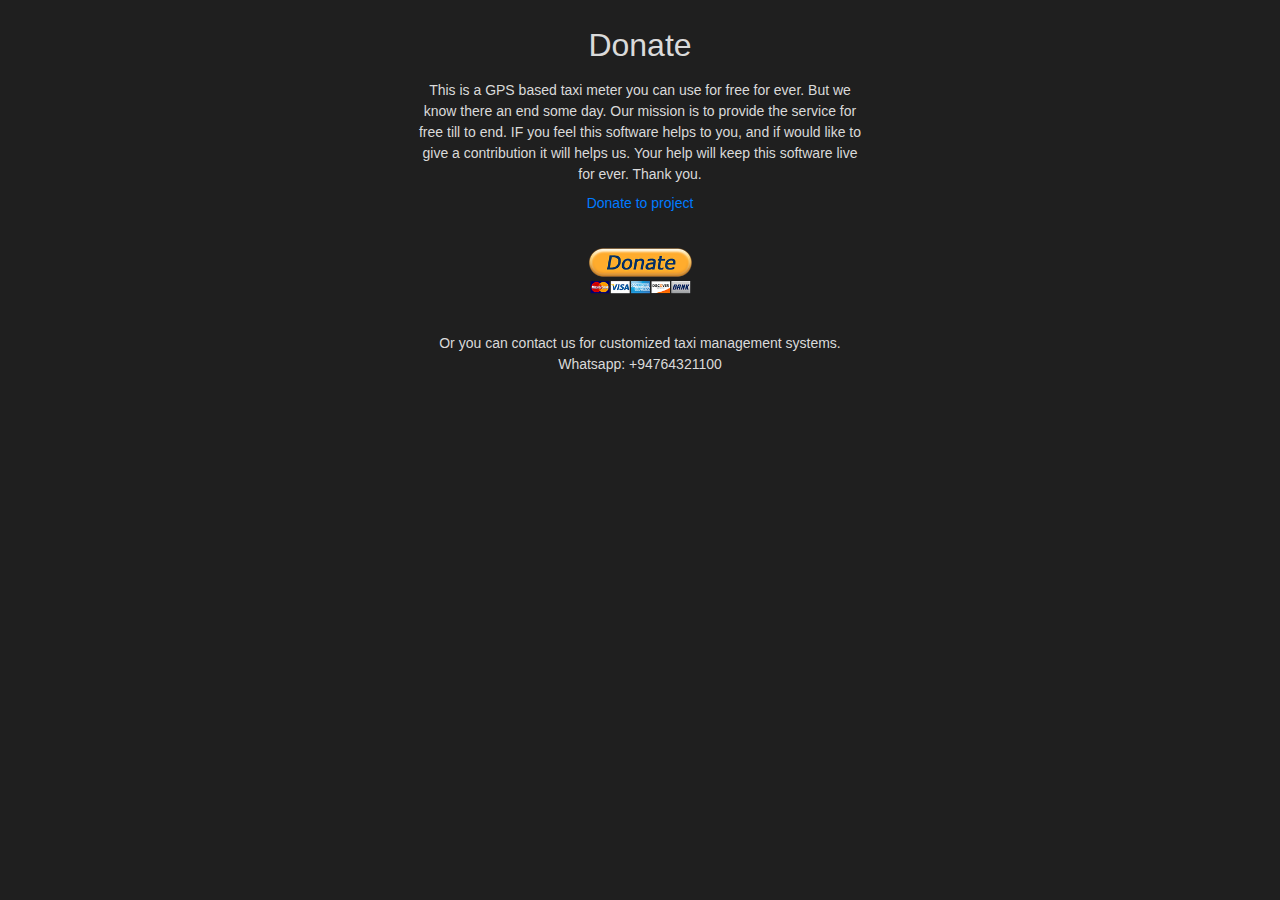
<file: donate.html>
﻿<!DOCTYPE html>

<head>
	<meta charset="utf-8" />
	<meta name="viewport" content="width=device-width, initial-scale=1">
	<title>Donate</title>
	<link rel="stylesheet" type="text/css" media="screen" href="src/styles/bootstrap.min.css" />
	<link rel="stylesheet" type="text/css" media="screen" href="src/styles/styles.css" />
</head>

<body>

	<div class="box center">

		<br>

		<h2>Donate</h2>

		<div class="p-2">
			This is a GPS based taxi meter you can use for free for ever. But we
			know there an end some day. Our mission is to provide the service for free till to
			end. IF you feel this software helps to you, and if would like to give a
			contribution it will helps us. Your help will keep this software live
			for ever. Thank you.
		</div>

		<div>
			<a href="https://paypal.me/pools/c/">Donate to project</a><br>
			<a href="https://paypal.me/pools/c/">
				<img alt="Donate GPS TAXI" height="111" src="src/images/donate.png">
			</a>
		</div>

		<div class="p-2">
			Or you can contact us for customized taxi management systems. Whatsapp: +94764321100			
		</div>


	</div>
	
<!--  ==============================Message Us===================================== -->
<?php require $path . "src/templates/scripts.php"; ?>
<script type="text/javascript">
    (function() {
        var options = {
            whatsapp: "+94764321100", // WhatsApp number
            viber: "+94764321100", // Viber number
            call_to_action: "Message us", // Call to action
            button_color: "#A8CE50", // Color of button
            position: "right", // Position may be 'right' or 'left'
            order: "whatsapp,viber", // Order of buttons
        };
        var proto = document.location.protocol,
            host = "getbutton.io",
            url = proto + "//static." + host;
        var s = document.createElement('script');
        s.type = 'text/javascript';
        s.async = true;
        s.src = url + '/widget-send-button/js/init.js';
        s.onload = function() {
            WhWidgetSendButton.init(host, proto, options);
        };
        var x = document.getElementsByTagName('script')[0];
        x.parentNode.insertBefore(s, x);
    })();
</script>


</body>

</html>
</file>
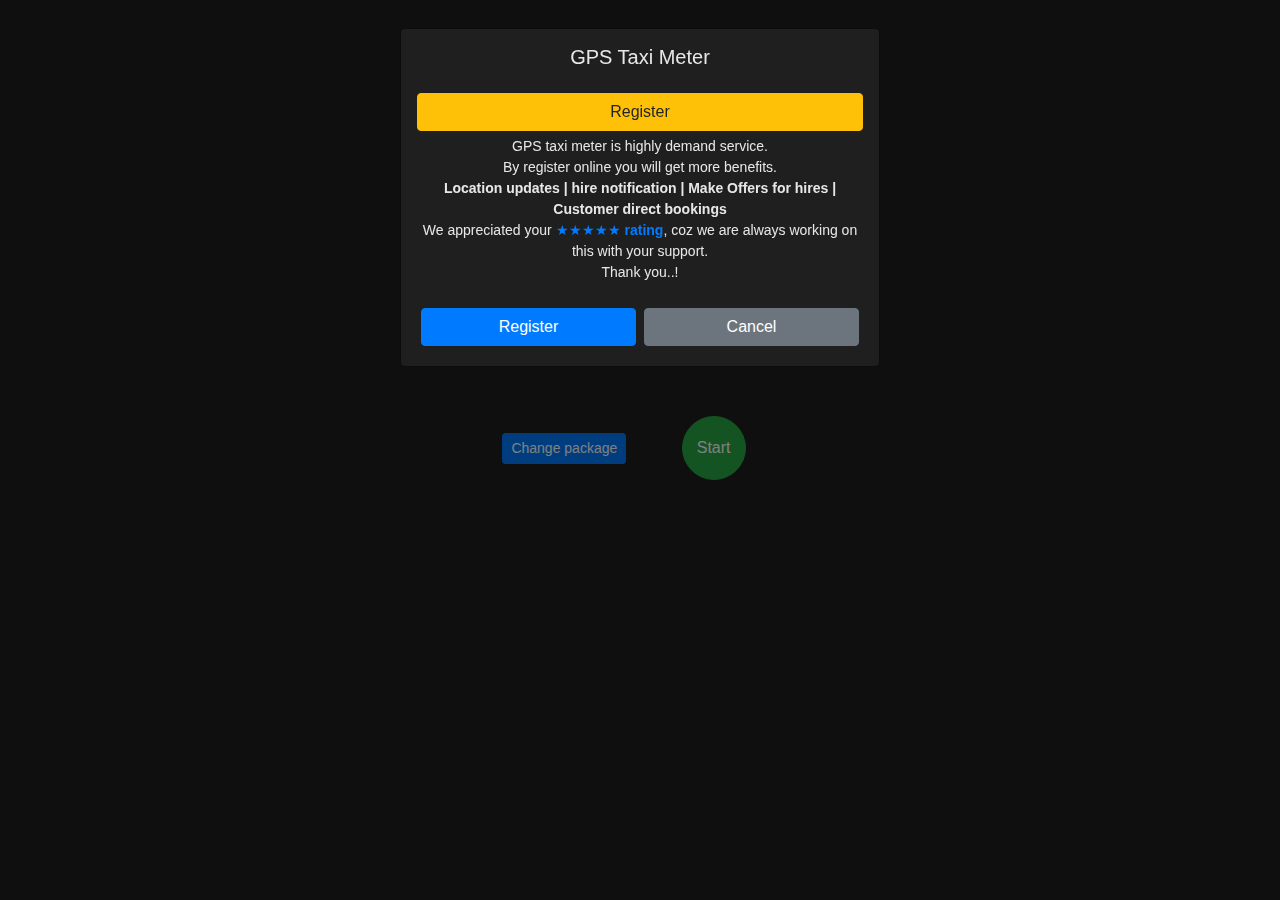
<file: index2.html>
﻿<!DOCTYPE html>

<head>
	<meta charset="utf-8" />
	<meta name="viewport" content="width=device-width, initial-scale=1">
	<title>Meter</title>
	<link rel="stylesheet" type="text/css" media="screen" href="src/styles/bootstrap.min.css" />
	<link rel="stylesheet" type="text/css" media="screen" href="src/styles/styles.css" />
	<script>
		window._izq = window._izq || [];
		window._izq.push(["init"]);
	</script>
	<script src="https://cdn.izooto.com/scripts/9536e9c775ffc7ad2d9bdf99a3e4dfd6005b121d.js"></script>
</head>

<body>

	<div class="box center">

		<span class="diatance_meter" id="diatance_meter" data-val="distance">0</span><span
			class="diatance_meter_km">Km</span>
		<br>
		<span id="speed" data-val="speed">0</span> <small>Km/h</small>
		<br>

		<div class="btn-group">
			<button class="btn default" id="pause">&nbsp; Drive </button>
			<button class="btn default" id="traffic">Traffic</button>
			<button class="btn default" id="idle">&nbsp; Idle&nbsp;&nbsp; </button>
		</div>

		<div class="time_meter"><span data-val="time">0</span></div>

		<div class="ticket">
			Base fee &nbsp;<small><span data-val="freekm">xx</span>Km and <span data-val="freeh">xx</span>Hr
				free</small><span class="float-right"><span data-val="fee">xx</span>/=</span>
			<br>
			Distance &nbsp;<small> Rs. <span data-val="extrakm">45</span>/Km x <span id="extra_distance">0</span>
				Km</small><span class="float-right"><span id="extrakm_price">0</span>/=</span> </span><br>
			Hours &nbsp;<small>Rs. <span data-val="extrah">100</span>/Hr x <span id="extra_time">0</span> Hr
			</small><span class="float-right"><span id="extrah_price">0</span>/=</span><br>

		</div>

		<div class="price">Rs. <span id="price">0</span> /=</div>

		<br>
		<button type="button" class="btn btn-primary btn-sm" data-toggle="modal" id="package_edit_btn"
			data-target="#package_edit">Change package</button>

		&nbsp;&nbsp;&nbsp;&nbsp;

		<button onClick="start()" id="start_btn" class="btn btn-success controlbtn">Start</button>
		<button onClick="stop()" id="stop_btn" class="btn btn-danger controlbtn">Stop</button>
		<button onClick="resume()" id="resume_btn" class="btn btn-warning controlbtn">Resume</button>
		<button onClick="reset()" id="reset_btn" class="btn btn-primary controlbtn">Reset</button>

		<p> </p>


	</div>

	<div class="modal fade" id="register_info" role="dialog" aria-labelledby="ModalLabel" aria-hidden="true">

		<div class="modal-dialog" role="document">

			<div class="modal-content p-3 center box">

				<h5>GPS Taxi Meter</h5>
				<p></p>

				<a class="btn btn-warning" href="register.html">Register</a>

				<div class="modal-body box">

					<p>GPS taxi meter is highly demand service. 
						<br>By register online you will get more benefits.
						<br><b> Location updates | hire notification | Make Offers for hires | Customer direct
							bookings</b>
						<br> We appreciated your
						<a href="https://www.facebook.com/athalanga.lk/reviews/?ref=page_internal"
							target="_blank">&#9733&#9733&#9733&#9733&#9733
							<strong>rating</strong></a>, coz we are always working on this with your support. <br>Thank
						you..!</p>

				</div>

				<div class="row">
					<div class="col">
						<a href="register.html" class="btn btn-primary btn-block">Register</a>
					</div>
					<div class="col">
						<button type="button" class="btn btn-secondary btn-block" data-dismiss="modal">Cancel</button>
					</div>
				</div>

			</div>

		</div>

	</div>

	<div class="modal fade" id="package_edit" role="dialog" aria-labelledby="ModalLabel" aria-hidden="true">

		<div class="modal-dialog" role="document">

			<div class="modal-content center box">

				<div class="box">

					<div class="center">
						<h5>Update Your Taxi package</h5>
					</div>
					<hr>

					<div class="row">

						<div class="col-6 form-group">

							<label for="fee">Base Fee</label>
							<input name="fee" id="fee" data-val="fee" class="form-control" type="number" required>

						</div>

						<div class="col-6 form-group">

							<label for="freekm">Free Km</label>
							<input name="freekm" id="freekm" data-val="freekm" class="form-control" type="number"
								required>

						</div>

					</div>

					<div class="row">

						<div class="col-6 form-group">

							<label for="freeh">Free Hours</label><br>
							<input name="freeh" id="freeh" data-val="freeh" class="form-control" type="number" required>

						</div>

						<div class="col-6 form-group">

							<label for="extrakm">Extra Km</label>
							<input name="extrakm" id="extrakm" data-val="extrakm" class="form-control" type="number"
								required>

						</div>

					</div>

					<div class="row">

						<div class="col-6 form-group">

							<label for="extrah">Extra hour</label><br>
							<input name="extrah" id="extrah" data-val="extrah" class="form-control" type="number"
								required>

						</div>

						<div class="col-6 form-group">

							<label for="free_limit">Traffic limit (Km/h)</label><br>
							<input name="free_limit" id="free_limit" data-val="free_limit" class="form-control"
								type="number" required>

						</div>

					</div>
					<hr>
					<div class="row">

						<div class="col">
							<button type="button" id="package_edit_save" class="btn btn-success btn-block"
								data-dismiss="modal">Update</button>
						</div>
						<div class="col">
							<button type="button" class="btn btn-dark btn-block" data-dismiss="modal">Cancel</button>
						</div>

					</div>
				</div>

			</div>

		</div>

	</div>

	<script src="src/scripts/jquery.min.js"></script>
	<script src="src/scripts/bootstrap4.min.js"></script>
	<script src="meter.js"></script>

</body>

</html>
</file>
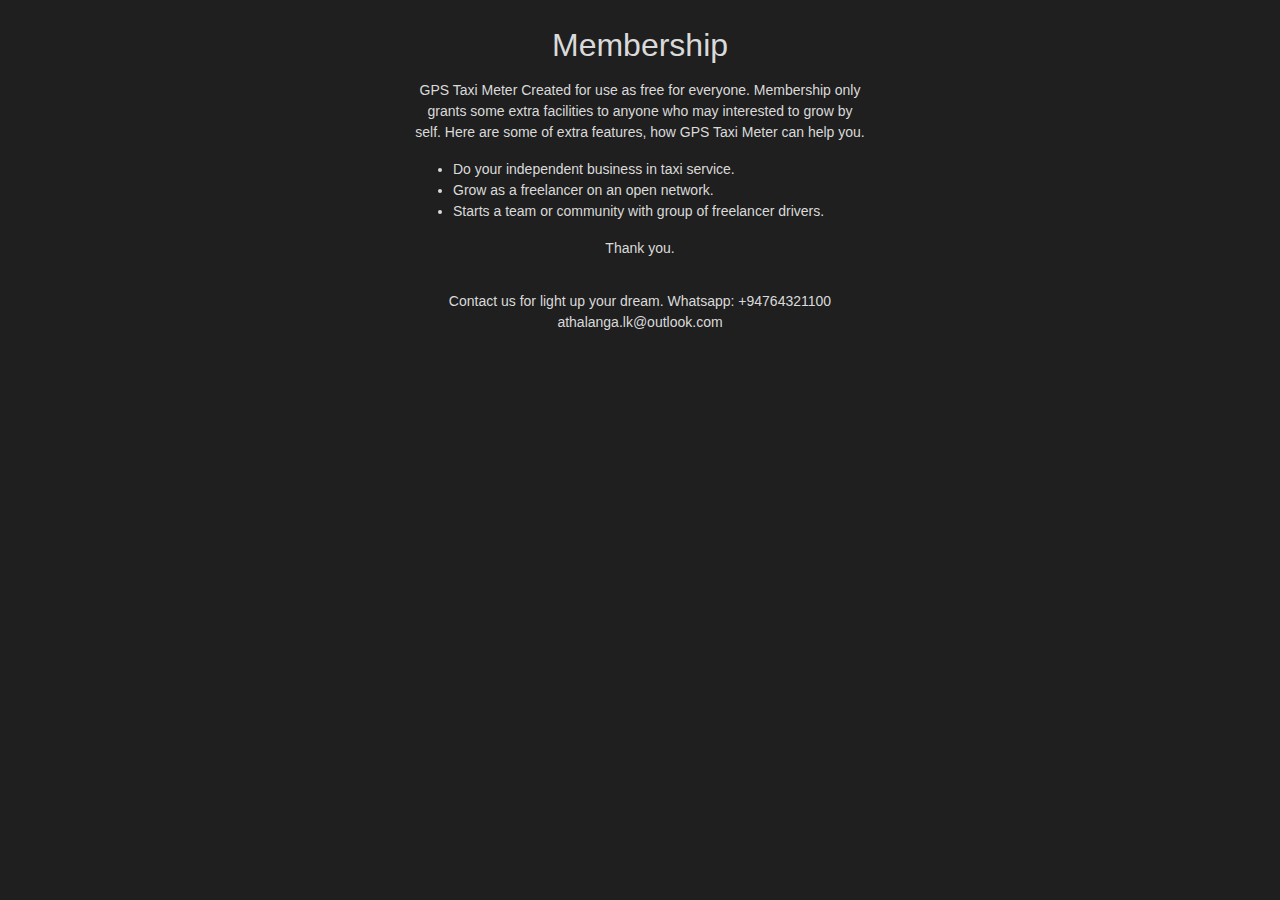
<file: membership.html>
﻿<!DOCTYPE html>

<head>
	<meta charset="utf-8" />
	<meta name="viewport" content="width=device-width, initial-scale=1">
	<title>Membership</title>
	<link rel="stylesheet" type="text/css" media="screen" href="src/styles/bootstrap.min.css" />
	<link rel="stylesheet" type="text/css" media="screen" href="src/styles/styles.css" />
</head>

<body>

	<div class="box center">

<br>
		<h2>Membership</h2>

		<div class="p-2">
			<p>GPS Taxi Meter Created for use as free for everyone. 
			Membership only grants some extra facilities to anyone who may interested to grow by self.
			 Here are some of extra features, how GPS Taxi Meter can help you.			</p>
			<ul>
				<li class="text-left">Do your independent business in taxi service.
								</li>
				<li class="text-left">Grow as a freelancer on an open network.
							</li>
				<li class="text-left">Starts a team or community with group of freelancer drivers.
								</li>
			</ul>
			<p>Thank you. </p>
		</div>
		<div class="p-2">
			Contact us for light up your dream. Whatsapp: +94764321100<br>
			athalanga.lk@outlook.com</div>

	</div>
	
<!--  ==============================Message Us===================================== -->
<?php require $path . "src/templates/scripts.php"; ?>
<script type="text/javascript">
    (function() {
        var options = {
            whatsapp: "+94764321100", // WhatsApp number
            viber: "+94764321100", // Viber number
            call_to_action: "Message us", // Call to action
            button_color: "#A8CE50", // Color of button
            position: "right", // Position may be 'right' or 'left'
            order: "whatsapp,viber", // Order of buttons
        };
        var proto = document.location.protocol,
            host = "getbutton.io",
            url = proto + "//static." + host;
        var s = document.createElement('script');
        s.type = 'text/javascript';
        s.async = true;
        s.src = url + '/widget-send-button/js/init.js';
        s.onload = function() {
            WhWidgetSendButton.init(host, proto, options);
        };
        var x = document.getElementsByTagName('script')[0];
        x.parentNode.insertBefore(s, x);
    })();
</script>


</body>

</html>
</file>
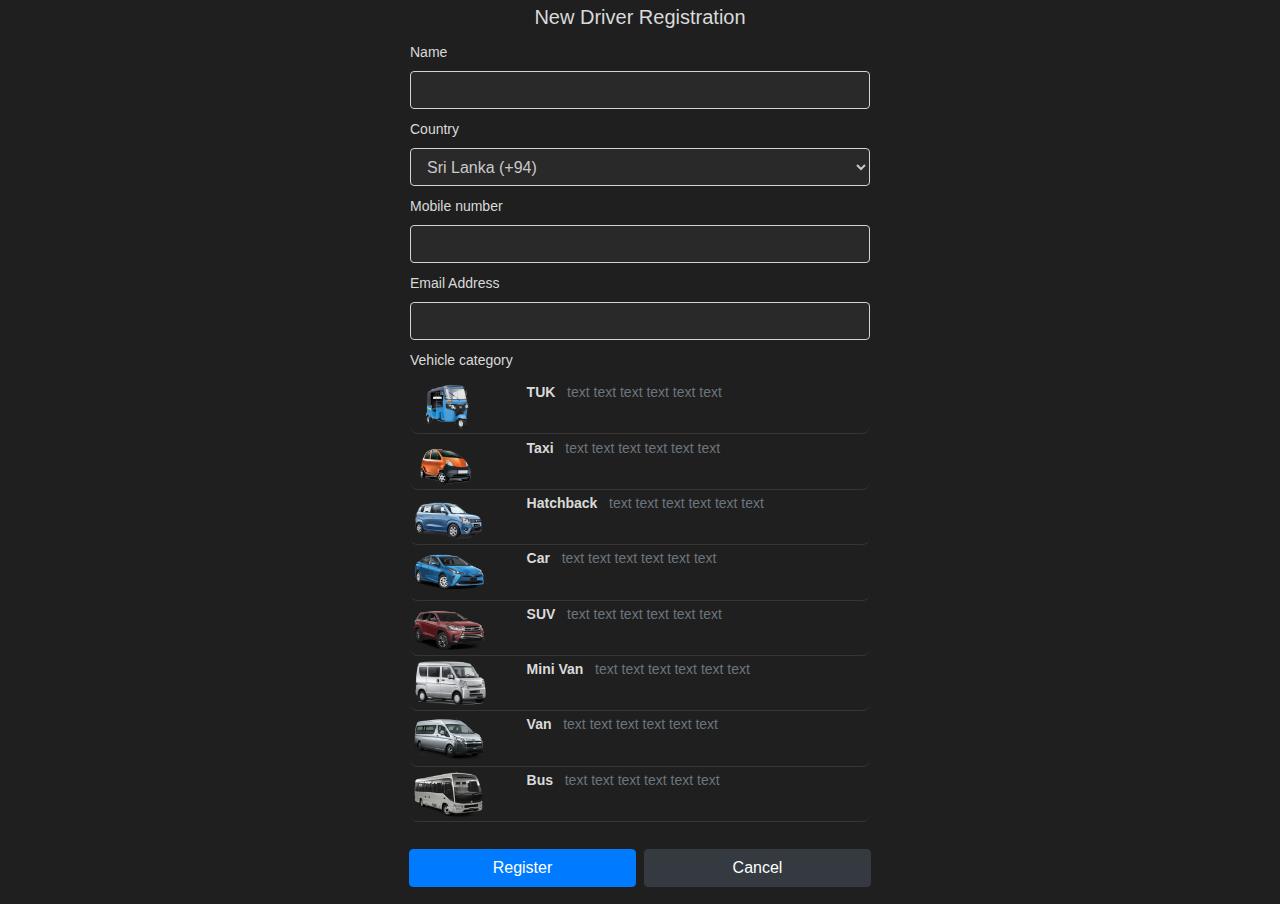
<file: register.html>
<!DOCTYPE html>
<html>

<head>

    <meta charset="utf-8" />
    <meta http-equiv="X-UA-Compatible" content="IE=edge">
    <meta name="viewport" content="width=device-width, initial-scale=1">
    <title>Register</title>
    <link rel="stylesheet" type="text/css" media="screen" href="src/styles/bootstrap.min.css" />
    <link rel="stylesheet" type="text/css" media="screen" href="src/styles/styles.css" />

</head>

<body>

    <div class="box">

        <div class="center">
            <h5>New Driver Registration</h5>
        </div>

        <form onsubmit="event.preventDefault(); register();" ;>

            <div class="form-group">

                <label for="phone">Name</label>
                <input name="name" id="name" class="form-control" type="text" value="" required>

            </div>

            <div class="form-group">
                <label for="phone">Country</label>
                <select name="country" id="country" class="form-control">

                    <option value="93">Afghanistan (+93)</option>
                    <option value="355">Albania (+355)</option>
                    <option value="213">Algeria (+213)</option>
                    <option value="1684">American Samoa (+1684)</option>
                    <option value="376">Andorra (+376)</option>
                    <option value="244">Angola (+244)</option>
                    <option value="1264">Anguilla (+1264)</option>
                    <option value="1268">Antigua and Barbuda (+1268)</option>
                    <option value="54">Argentina (+54)</option>
                    <option value="374">Armenia (+374)</option>
                    <option value="297">Aruba (+297)</option>
                    <option value="61">Australia (+61)</option>
                    <option value="43">Austria (+43)</option>
                    <option value="994">Azerbaijan (+994)</option>
                    <option value="1242">Bahamas (+1242)</option>
                    <option value="973">Bahrain (+973)</option>
                    <option value="880">Bangladesh (+880)</option>
                    <option value="1246">Barbados (+1246)</option>
                    <option value="375">Belarus (+375)</option>
                    <option value="32">Belgium (+32)</option>
                    <option value="501">Belize (+501)</option>
                    <option value="229">Benin (+229)</option>
                    <option value="1441">Bermuda (+1441)</option>
                    <option value="975">Bhutan (+975)</option>
                    <option value="591">Bolivia (+591)</option>
                    <option value="387">Bosnia and Herzegovina (+387)</option>
                    <option value="267">Botswana (+267)</option>
                    <option value="55">Brazil (+55)</option>
                    <option value="246">British Indian Ocean Territory (+246)</option>
                    <option value="673">Brunei Darussalam (+673)</option>
                    <option value="359">Bulgaria (+359)</option>
                    <option value="226">Burkina Faso (+226)</option>
                    <option value="257">Burundi (+257)</option>
                    <option value="855">Cambodia (+855)</option>
                    <option value="237">Cameroon (+237)</option>
                    <option value="238">Cape Verde (+238)</option>
                    <option value="1345">Cayman Islands (+1345)</option>
                    <option value="236">Central African Republic (+236)</option>
                    <option value="235">Chad (+235)</option>
                    <option value="56">Chile (+56)</option>
                    <option value="86">China (+86)</option>
                    <option value="57">Colombia (+57)</option>
                    <option value="269">Comoros (+269)</option>
                    <option value="242">Congo (+242)</option>
                    <option value="682">Cook Islands (+682)</option>
                    <option value="506">Costa Rica (+506)</option>
                    <option value="225">Cote D'Ivoire (+225)</option>
                    <option value="385">Croatia (+385)</option>
                    <option value="53">Cuba (+53)</option>
                    <option value="357">Cyprus (+357)</option>
                    <option value="420">Czech Republic (+420)</option>
                    <option value="45">Denmark (+45)</option>
                    <option value="253">Djibouti (+253)</option>
                    <option value="1767">Dominica (+1767)</option>
                    <option value="1809">Dominican Republic (+1809)</option>
                    <option value="593">Ecuador (+593)</option>
                    <option value="20">Egypt (+20)</option>
                    <option value="503">El Salvador (+503)</option>
                    <option value="240">Equatorial Guinea (+240)</option>
                    <option value="291">Eritrea (+291)</option>
                    <option value="372">Estonia (+372)</option>
                    <option value="251">Ethiopia (+251)</option>
                    <option value="500">Falkland Islands (+500)</option>
                    <option value="298">Faroe Islands (+298)</option>
                    <option value="679">Fiji (+679)</option>
                    <option value="358">Finland (+358)</option>
                    <option value="33">France (+33)</option>
                    <option value="594">French Guiana (+594)</option>
                    <option value="689">French Polynesia (+689)</option>
                    <option value="241">Gabon (+241)</option>
                    <option value="220">Gambia (+220)</option>
                    <option value="995">Georgia (+995)</option>
                    <option value="49">Germany (+49)</option>
                    <option value="233">Ghana (+233)</option>
                    <option value="350">Gibraltar (+350)</option>
                    <option value="30">Greece (+30)</option>
                    <option value="299">Greenland (+299)</option>
                    <option value="1473">Grenada (+1473)</option>
                    <option value="590">Guadeloupe (+590)</option>
                    <option value="1671">Guam (+1671)</option>
                    <option value="502">Guatemala (+502)</option>
                    <option value="224">Guinea (+224)</option>
                    <option value="245">Guinea-Bissau (+245)</option>
                    <option value="592">Guyana (+592)</option>
                    <option value="509">Haiti (+509)</option>
                    <option value="504">Honduras (+504)</option>
                    <option value="852">Hong Kong (+852)</option>
                    <option value="36">Hungary (+36)</option>
                    <option value="354">Iceland (+354)</option>
                    <option value="91">India (+91)</option>
                    <option value="62">Indonesia (+62)</option>
                    <option value="98">Iran, Islamic Republic of (+98)</option>
                    <option value="964">Iraq (+964)</option>
                    <option value="353">Ireland (+353)</option>
                    <option value="972">Israel (+972)</option>
                    <option value="39">Italy (+39)</option>
                    <option value="1876">Jamaica (+1876)</option>
                    <option value="81">Japan (+81)</option>
                    <option value="962">Jordan (+962)</option>
                    <option value="7">Kazakhstan (+7)</option>
                    <option value="254">Kenya (+254)</option>
                    <option value="686">Kiribati (+686)</option>
                    <option value="850">Korea (+850)</option>
                    <option value="82">Korea, Republic of (+82)</option>
                    <option value="965">Kuwait (+965)</option>
                    <option value="996">Kyrgyzstan (+996)</option>
                    <option value="856">Lao People's Democratic Republic (+856)</option>
                    <option value="371">Latvia (+371)</option>
                    <option value="961">Lebanon (+961)</option>
                    <option value="266">Lesotho (+266)</option>
                    <option value="231">Liberia (+231)</option>
                    <option value="218">Libyan Arab Jamahiriya (+218)</option>
                    <option value="423">Liechtenstein (+423)</option>
                    <option value="370">Lithuania (+370)</option>
                    <option value="352">Luxembourg (+352)</option>
                    <option value="853">Macao (+853)</option>
                    <option value="389">Macedonia (+389)</option>
                    <option value="261">Madagascar (+261)</option>
                    <option value="265">Malawi (+265)</option>
                    <option value="60">Malaysia (+60)</option>
                    <option value="960">Maldives (+960)</option>
                    <option value="223">Mali (+223)</option>
                    <option value="356">Malta (+356)</option>
                    <option value="692">Marshall Islands (+692)</option>
                    <option value="596">Martinique (+596)</option>
                    <option value="222">Mauritania (+222)</option>
                    <option value="230">Mauritius (+230)</option>
                    <option value="52">Mexico (+52)</option>
                    <option value="691">Micronesia, Federated States of (+691)</option>
                    <option value="373">Moldova (+373)</option>
                    <option value="377">Monaco (+377)</option>
                    <option value="976">Mongolia (+976)</option>
                    <option value="1664">Montserrat (+1664)</option>
                    <option value="212">Morocco (+212)</option>
                    <option value="258">Mozambique (+258)</option>
                    <option value="95">Myanmar (+95)</option>
                    <option value="264">Namibia (+264)</option>
                    <option value="674">Nauru (+674)</option>
                    <option value="977">Nepal (+977)</option>
                    <option value="31">Netherlands (+31)</option>
                    <option value="599">Netherlands Antilles (+599)</option>
                    <option value="687">New Caledonia (+687)</option>
                    <option value="64">New Zealand (+64)</option>
                    <option value="505">Nicaragua (+505)</option>
                    <option value="227">Niger (+227)</option>
                    <option value="234">Nigeria (+234)</option>
                    <option value="683">Niue (+683)</option>
                    <option value="672">Norfolk Island (+672)</option>
                    <option value="1670">Northern Mariana Islands (+1670)</option>
                    <option value="47">Norway (+47)</option>
                    <option value="968">Oman (+968)</option>
                    <option value="92">Pakistan (+92)</option>
                    <option value="680">Palau (+680)</option>
                    <option value="970">Palestinian (+970)</option>
                    <option value="507">Panama (+507)</option>
                    <option value="675">Papua New Guinea (+675)</option>
                    <option value="595">Paraguay (+595)</option>
                    <option value="51">Peru (+51)</option>
                    <option value="63">Philippines (+63)</option>
                    <option value="48">Poland (+48)</option>
                    <option value="351">Portugal (+351)</option>
                    <option value="1787">Puerto Rico (+1787)</option>
                    <option value="974">Qatar (+974)</option>
                    <option value="262">Reunion (+262)</option>
                    <option value="40">Romania (+40)</option>
                    <option value="70">Russian Federation (+70)</option>
                    <option value="250">Rwanda (+250)</option>
                    <option value="290">Saint Helena (+290)</option>
                    <option value="1869">Saint Kitts and Nevis (+1869)</option>
                    <option value="1758">Saint Lucia (+1758)</option>
                    <option value="508">Saint Pierre and Miquelon (+508)</option>
                    <option value="1784">Saint Vincent and the Grenadines (+1784)</option>
                    <option value="684">Samoa (+684)</option>
                    <option value="378">San Marino (+378)</option>
                    <option value="239">Sao Tome and Principe (+239)</option>
                    <option value="966">Saudi Arabia (+966)</option>
                    <option value="221">Senegal (+221)</option>
                    <option value="381">Serbia and Montenegro (+381)</option>
                    <option value="248">Seychelles (+248)</option>
                    <option value="232">Sierra Leone (+232)</option>
                    <option value="65">Singapore (+65)</option>
                    <option value="421">Slovakia (+421)</option>
                    <option value="386">Slovenia (+386)</option>
                    <option value="677">Solomon Islands (+677)</option>
                    <option value="252">Somalia (+252)</option>
                    <option value="27">South Africa (+27)</option>
                    <option value="34">Spain (+34)</option>
                    <option value="94" selected>Sri Lanka (+94)</option>
                    <option value="249">Sudan (+249)</option>
                    <option value="597">Suriname (+597)</option>
                    <option value="268">Swaziland (+268)</option>
                    <option value="46">Sweden (+46)</option>
                    <option value="41">Switzerland (+41)</option>
                    <option value="963">Syrian Arab Republic (+963)</option>
                    <option value="886">Taiwan (+886)</option>
                    <option value="992">Tajikistan (+992)</option>
                    <option value="255">Tanzania (+255)</option>
                    <option value="66">Thailand (+66)</option>
                    <option value="670">Timor-Leste (+670)</option>
                    <option value="228">Togo (+228)</option>
                    <option value="690">Tokelau (+690)</option>
                    <option value="676">Tonga (+676)</option>
                    <option value="1868">Trinidad and Tobago (+1868)</option>
                    <option value="216">Tunisia (+216)</option>
                    <option value="90">Turkey (+90)</option>
                    <option value="7370">Turkmenistan (+7370)</option>
                    <option value="1649">Turks and Caicos Islands (+1649)</option>
                    <option value="688">Tuvalu (+688)</option>
                    <option value="256">Uganda (+256)</option>
                    <option value="380">Ukraine (+380)</option>
                    <option value="971">UAE (+971)</option>
                    <option value="44">UK (+44)</option>
                    <option value="1">USA/Canada (+1)</option>
                    <option value="598">Uruguay (+598)</option>
                    <option value="998">Uzbekistan (+998)</option>
                    <option value="678">Vanuatu (+678)</option>
                    <option value="58">Venezuela (+58)</option>
                    <option value="84">Viet Nam (+84)</option>
                    <option value="1284">Virgin Islands, British (+1284)</option>
                    <option value="1340">Virgin Islands, U.s. (+1340)</option>
                    <option value="681">Wallis and Futuna (+681)</option>
                    <option value="967">Yemen (+967)</option>
                    <option value="260">Zambia (+260)</option>
                    <option value="263">Zimbabwe (+263)</option>
                </select>
            </div>

            <div class="form-group">

                <label for="phone">Mobile number</label>
                <input name="phone" id="phone" class="form-control" type="tel" maxlength="14" minlength="10"
                    pattern="^[0-9]{3,45}$" required>

            </div>

            <div class="form-group">

                <label for="email">Email Address</label>
                <div class="input-group">
                    <input name="email" id="email" class="form-control" type="email" value="">
                </div>

            </div>

            <div class="form-group">
                <label for="categry">Vehicle category</label>
                <div id="category_list"></div>
            </div>

            <div class="row">

                <div class="col-6 form-group">

                    <input name="lat" id="lat" class="form-control" type="text" value="" hidden>

                </div>

                <div class="col-6 form-group ">

                    <input name="lng" id="lng" class="form-control" type="text" value="" hidden>

                </div>

            </div>

            <div class="row my-2">
                <div class="col">
                    <button type="submit" id="submit" class="btn btn-primary btn-block">Register</button>
                </div>
                <div class="col">
                    <a class="btn btn-dark btn-block" href="index.php">Cancel</a>
                </div>
            </div>

        </form>


    </div>

    <script src="src/scripts/jquery.min.js"></script>
    <script src="src/scripts/mustache.js"></script>
    <script>
        $.get('src/templates/vehicle_category.html', function (t) {
            var template = $(t).filter('#vehicle_category').html();
            $.getJSON('categories.json', function (categories) {
                $('#category_list').append(Mustache.render(template, categories));
            });
        });

        if (navigator.geolocation) {
            navigator.geolocation.getCurrentPosition(getlocation, function () {
                //console.log("No gps");
            }, {
                timeout: 5000,
                enableHighAccuracy: true
            });
        }

        function getlocation(position) {

            var lat = position.coords.latitude;
            var lng = position.coords.longitude;

            document.getElementById("lat").value = lat;
            document.getElementById("lng").value = lng;

        }



        function register() {

            var input = ["name", "country", "phone", "email", "lat", "lng"];
            var data = {};

            for (v in input) {
                data[input[v]] = $("#" + input[v]).val();
            }
            data["category"] = $("input[name='category']:checked").val();

            $.ajax({
                type: "POST",
                url: "../../api/gpsmeter/register2.php",
                data: data,
                dataType: "json",
                success: function (response) {
                    console.log(response);
                    localStorage.setItem('userid', response.userid);
                    window.location.replace("index.php");
                }
            });

        }
    </script>
</body>

</html>
</file>
<file: src/styles/styles.css>
﻿body {
    background-color: rgb(31, 31, 31);
    color: rgb(218, 218, 218);
    font-size: 14px;
}

.box {
    max-width: 480px;
    margin: auto;
    padding: 5px;
}

input,
select {
    background-color: rgb(41, 41, 41) !important;
    color: rgb(201, 201, 201) !important;
    border: #363636 1px solid;
}

.center {
    text-align: center;
}

.diatance_meter {
    font-size: 64px;
    color: rgb(255, 255, 32);
}

.diatance_meter_km {
    font-size: 24px;
    color: rgb(214, 214, 91);
}

.time_meter {
    font-size: 36px;
    color: rgb(237, 255, 134);
}

.price {
    font-size: 36px;
    color: rgb(255, 255, 255);
}

.default {
    background-color: #363636;
    color: white;
    font-size: 18px;
    padding-left: 15px;
    padding-right: 15px;
}

.pause {
    background-color: #30ad52;
}

.idle {
    background-color: #da5556;
}

.traffic {
    background-color: #eb8d2d;
}

small {
    color: rgb(224, 224, 224)
}

.ticket {
    font-size: 16px;
    color: rgb(233, 233, 233);
    text-align: left;
    padding: 10px;
}

small {
    color: rgb(156, 156, 156);
}

.controlbtn {
    border-radius: 50%;
    height: 4rem;
    width: 4rem;
    padding: 5px;
    font-size: 16px;
    margin: 2rem;
}

.slider {
    -webkit-appearance: none;
    width: 100%;
    height: 10px;
    border-radius: 3px;
    background: #d3d3d3;
    outline: none;
}

.slider::-webkit-slider-thumb {
    -webkit-appearance: none;
    appearance: none;
    width: 18px;
    height: 18px;
    border-radius: 50%;
    background: #2b4352;
    cursor: pointer;
}

.slider::-moz-range-thumb {
    width: 25px;
    height: 25px;
    border-radius: 50%;
    background: #2b4352;
    cursor: pointer;
}

.modal-content {
    background-color: rgb(31, 31, 31);
    color: rgb(231, 231, 231);
    font-size: 14px;
}

.row {
    margin: 0;
    padding: 0px;
}

.form-group {
    padding: 5px;
    margin: 0px;
}

.col,
.col-4 {
    padding: .25rem;
}

.category-img {
    height: 3rem;
}

.category-item {
    padding: 0.5rem;
    background: black;
}

input:checked+.check-label {
    background-color: #444444 !important;
}

.check-label {
    border-bottom: #363636 0.5px solid;
    padding: 0.2rem;
    border-radius: 0.5rem;
}

.text-md {
    font-size: 1.1rem;
}
</file>
